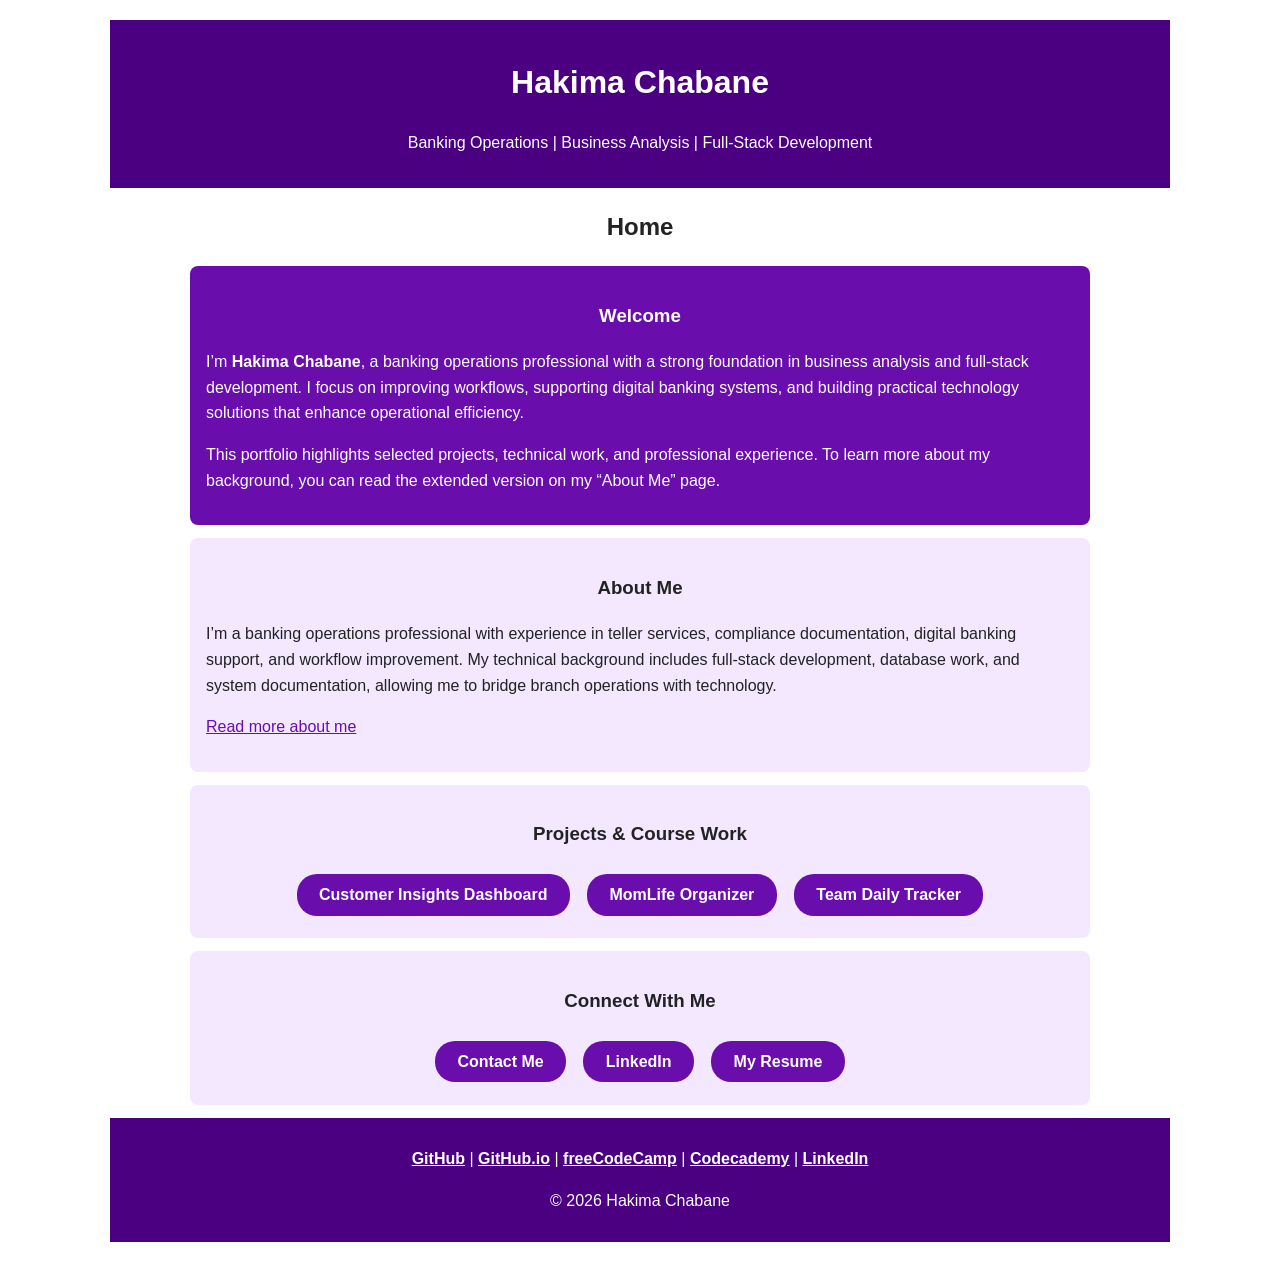
<file: index.html>
<!DOCTYPE html>
<html lang="en">
<head>
    <meta charset="UTF-8">
    <meta name="viewport" content="width=device-width, initial-scale=1.0">
    <title>Hakima Chabane | Home</title>

    <link rel="stylesheet" href="styles.css">
</head>

<body>

    <header>
        <h1 class="main-heading">Hakima Chabane</h1>
        <p class="sub-heading">Banking Operations | Business Analysis | Full‑Stack Development</p>
    </header>

    <main>
        <h2>Home</h2>

        <!-- Welcome Section -->
        <section id="welcome" class="section welcome-section">
            <h3 class="section-title">Welcome</h3>
            <p>
                I’m <strong>Hakima Chabane</strong>, a banking operations professional with a strong foundation in business analysis and full‑stack development. 
                I focus on improving workflows, supporting digital banking systems, and building practical technology solutions that enhance operational efficiency.
            </p>
            <p>
                This portfolio highlights selected projects, technical work, and professional experience. 
                To learn more about my background, you can read the extended version on my “About Me” page.
            </p>
        </section>

        <!-- About Me Section -->
        <section id="about" class="section">
            <h3>About Me</h3>
            <p>
                I’m a banking operations professional with experience in teller services, compliance documentation, digital banking support, and workflow improvement. 
                My technical background includes full‑stack development, database work, and system documentation, allowing me to bridge branch operations with technology.
            </p>
            <p>
                <a href="aboutme.html">Read more about me</a>

            </p>
        </section>

        <!-- Projects Section -->
        <section id="projects" class="section courses-section">
            <h3>Projects & Course Work</h3>
            <div class="button-container">
                <a href="customerInsightsDashboard/project-description.html" class="btn">Customer Insights Dashboard</a>
                <a href="MomLifeOrganizer/project-description.html" class="btn">MomLife Organizer</a>
                <a href="TeamDailyTracker/project-description.html" class="btn">Team Daily Tracker</a>
            </div>
        </section>

        <!-- Contact Section -->
        <section id="contact" class="section">
            <h3>Connect With Me</h3>
            <div class="button-container">
                <a href="contact.html" class="btn">Contact Me</a>
                <a href="https://www.linkedin.com/feed/" target="_blank" class="btn">LinkedIn</a>
                <a href="assets/resume/HakimaChabaneResume.pdf" target="_blank" class="btn">My Resume</a>
            </div>
        </section>

    </main>

    <footer>
        <p>
            <a href="https://github.com/hakima16" target="_blank">GitHub</a> |
            <a href="https://hakima16.github.io/" target="_blank">GitHub.io</a> |
            <a href="https://www.freecodecamp.org/" target="_blank">freeCodeCamp</a> |
            <a href="https://www.codecademy.com/" target="_blank">Codecademy</a> |
            <a href="https://www.linkedin.com/feed/" target="_blank">LinkedIn</a>
        </p>

        <p id="current-year"></p>

        <script>
            const year = new Date().getFullYear();
            document.getElementById('current-year').textContent = `© ${year} Hakima Chabane`;
        </script>

        <script src="https://lint.page/kit/880bd5.js" crossorigin="anonymous"></script>
    </footer>

</body>
</html>
</file>
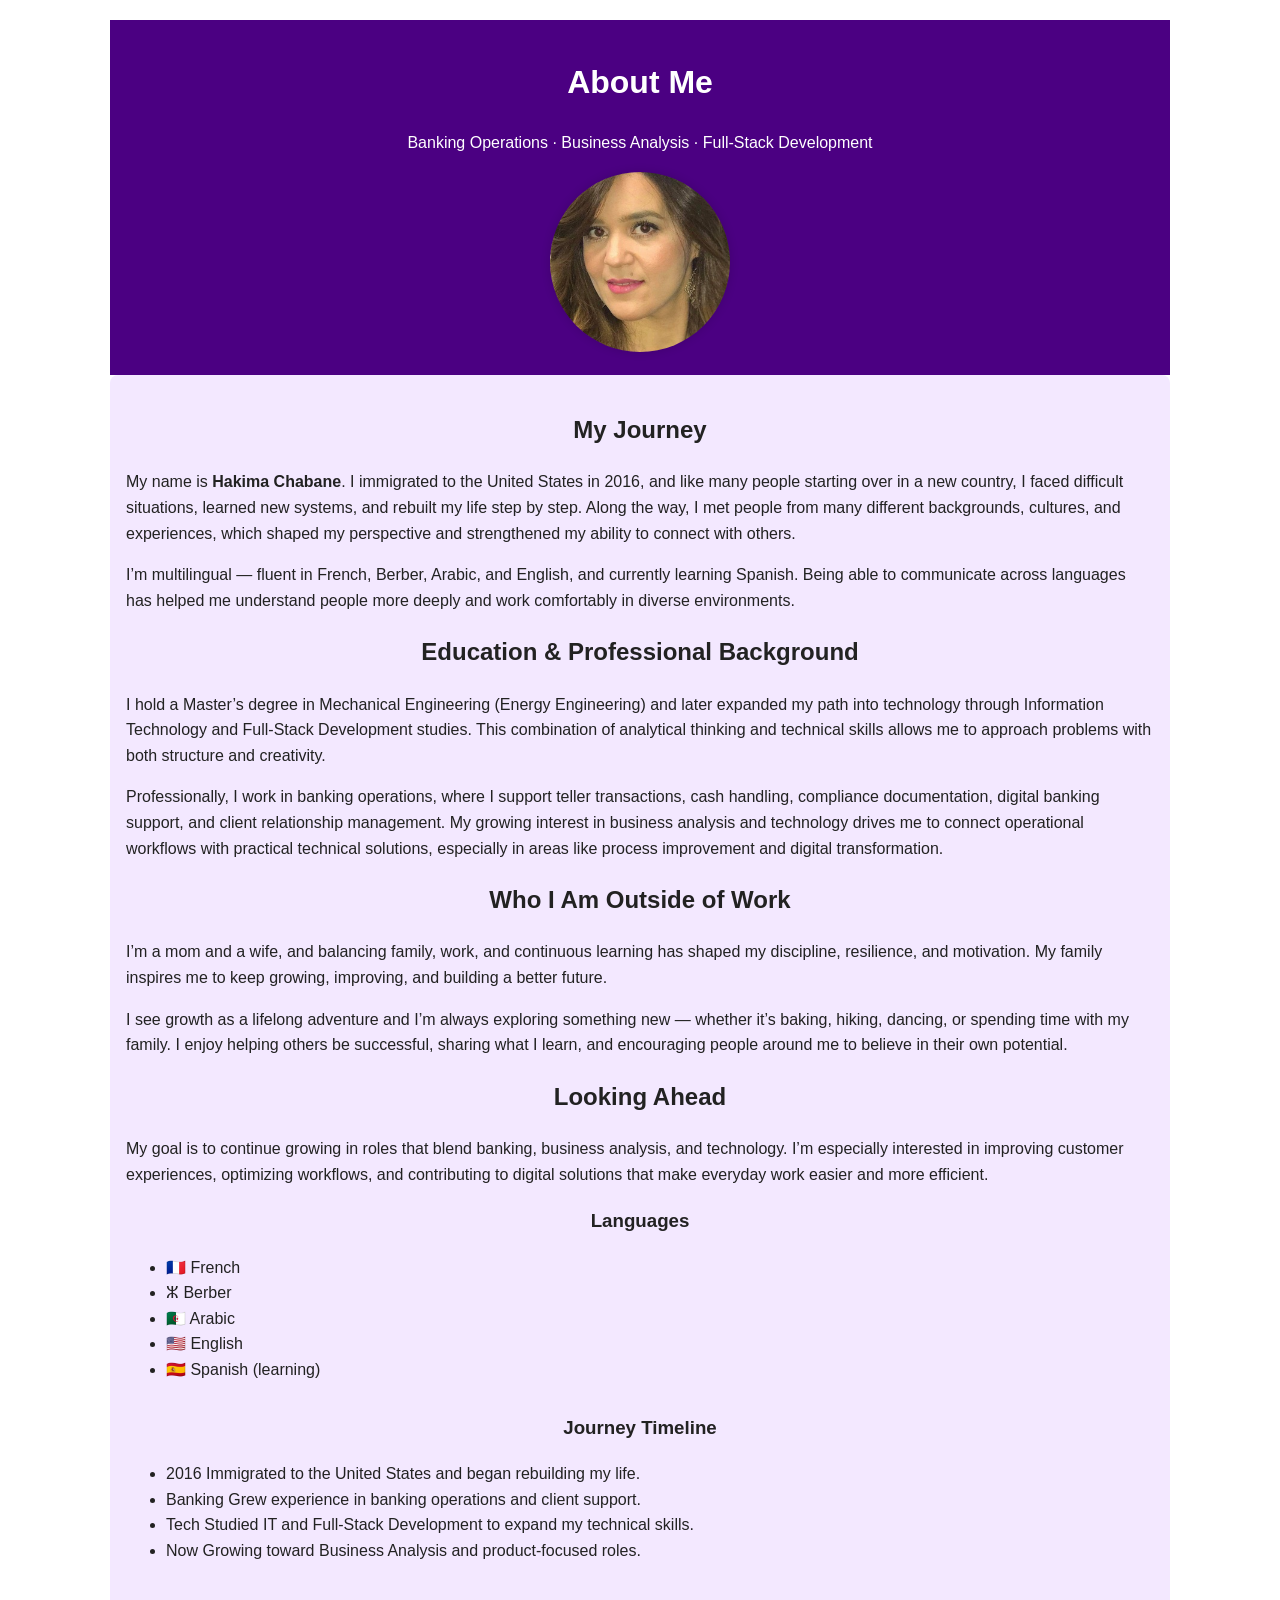
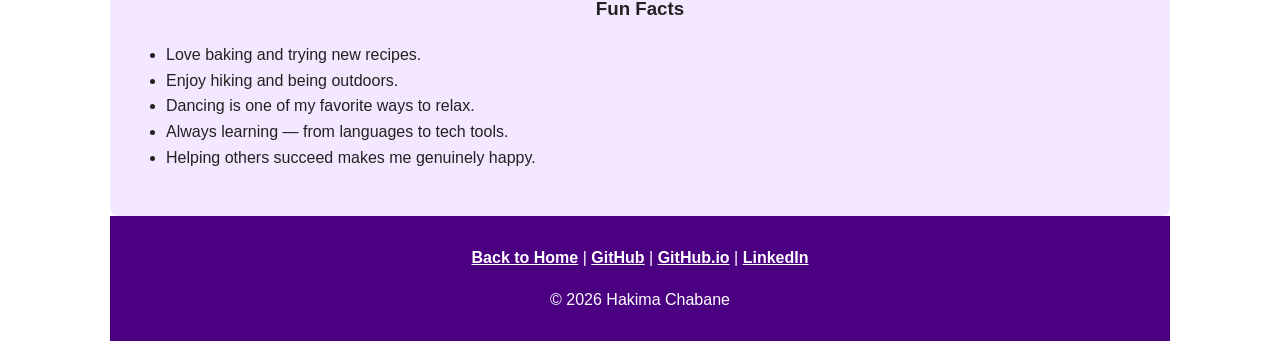
<file: aboutme.html>
<!DOCTYPE html>
<html lang="en">
<head>
    <meta charset="UTF-8">
    <meta name="viewport" content="width=device-width, initial-scale=1.0">
    <title>About Me | Hakima Chabane</title>
    <link rel="stylesheet" href="styles.css">

    <!-- Inline CSS for photo layout -->
    <style>
        /* Make main profile photo smaller and circular */
        .profile-photo {
            width: 180px;
            height: 180px;
            object-fit: cover;
            border-radius: 50%;
            box-shadow: 0 0 10px rgba(0,0,0,0.15);
        }

        /* Container for extra photos */
        .extra-photos {
            margin-top: 25px;
            display: flex;
            flex-direction: column;
            gap: 20px;
            align-items: center;
        }

        /* Style for family + graduation photos */
        .about-photo {
            width: 220px;
            height: 160px;
            object-fit: cover;
            border-radius: 10px;
            box-shadow: 0 0 10px rgba(0,0,0,0.15);
        }

        /* Card spacing fix */
        .about-sidebar .card {
            margin-bottom: 30px;
        }
    </style>
</head>

<body>

    <header class="page-header">
        <div class="hero-content">
            <h1>About Me</h1>
            <p class="sub-heading">Banking Operations · Business Analysis · Full‑Stack Development</p>
        </div>

        <div class="hero-photo">
            <img src="images/HakimaChabane.jpg" alt="Hakima Chabane" class="profile-photo">
        </div>
    </header>

    <main class="section about-layout">

        <!-- Left column: story -->
        <section class="about-main">

            <h2>My Journey</h2>
            <p>
                My name is <strong>Hakima Chabane</strong>. I immigrated to the United States in 2016, and like many
                people starting over in a new country, I faced difficult situations, learned new systems, and rebuilt
                my life step by step. Along the way, I met people from many different backgrounds, cultures, and
                experiences, which shaped my perspective and strengthened my ability to connect with others.
            </p>
            <p>
                I’m multilingual — fluent in French, Berber, Arabic, and English, and currently learning Spanish.
                Being able to communicate across languages has helped me understand people more deeply and work
                comfortably in diverse environments.
            </p>

            <h2>Education & Professional Background</h2>
            <p>
                I hold a Master’s degree in Mechanical Engineering (Energy Engineering) and later expanded my path
                into technology through Information Technology and Full‑Stack Development studies. This combination
                of analytical thinking and technical skills allows me to approach problems with both structure and
                creativity.
            </p>
            <p>
                Professionally, I work in banking operations, where I support teller transactions, cash handling,
                compliance documentation, digital banking support, and client relationship management. My growing
                interest in business analysis and technology drives me to connect operational workflows with
                practical technical solutions, especially in areas like process improvement and digital transformation.
            </p>

            <h2>Who I Am Outside of Work</h2>
            <p>
                I’m a mom and a wife, and balancing family, work, and continuous learning has shaped my discipline,
                resilience, and motivation. My family inspires me to keep growing, improving, and building a better
                future.
            </p>
            <p>
                I see growth as a lifelong adventure and I’m always exploring something new — whether it’s baking,
                hiking, dancing, or spending time with my family. I enjoy helping others be successful, sharing what
                I learn, and encouraging people around me to believe in their own potential.
            </p>

            <h2>Looking Ahead</h2>
            <p>
                My goal is to continue growing in roles that blend banking, business analysis, and technology. I’m
                especially interested in improving customer experiences, optimizing workflows, and contributing to
                digital solutions that make everyday work easier and more efficient.
            </p>

        </section>

        <!-- Right column: languages, timeline, fun facts + photos -->
        <aside class="about-sidebar">

            <section class="card">
                <h3>Languages</h3>
                <ul class="pill-list">
                    <li>🇫🇷 French</li>
                    <li>ⵣ Berber</li>
                    <li>🇩🇿 Arabic</li>
                    <li>🇺🇸 English</li>
                    <li>🇪🇸 Spanish (learning)</li>
                </ul>
            </section>

            <section class="card">
                <h3>Journey Timeline</h3>
                <ul class="timeline">
                    <li>
                        <span class="timeline-year">2016</span>
                        <span class="timeline-text">Immigrated to the United States and began rebuilding my life.</span>
                    </li>
                    <li>
                        <span class="timeline-year">Banking</span>
                        <span class="timeline-text">Grew experience in banking operations and client support.</span>
                    </li>
                    <li>
                        <span class="timeline-year">Tech</span>
                        <span class="timeline-text">Studied IT and Full‑Stack Development to expand my technical skills.</span>
                    </li>
                    <li>
                        <span class="timeline-year">Now</span>
                        <span class="timeline-text">Growing toward Business Analysis and product‑focused roles.</span>
                    </li>
                </ul>
            </section>

            <section class="card">
                <h3>Fun Facts</h3>
                <ul class="fun-list">
                    <li>Love baking and trying new recipes.</li>
                    <li>Enjoy hiking and being outdoors.</li>
                    <li>Dancing is one of my favorite ways to relax.</li>
                    <li>Always learning — from languages to tech tools.</li>
                    <li>Helping others succeed makes me genuinely happy.</li>
                </ul>
            </section>



    </main>

    <footer>
        <p>
            <a href="index.html">Back to Home</a> |
            <a href="https://github.com/hakima16" target="_blank">GitHub</a> |
            <a href="https://hakima16.github.io/" target="_blank">GitHub.io</a> |
            <a href="https://www.linkedin.com/feed/" target="_blank">LinkedIn</a>
        </p>
        <p id="current-year"></p>

        <script>
            const year = new Date().getFullYear();
            document.getElementById('current-year').textContent = `© ${year} Hakima Chabane`;
        </script>
    </footer>

</body>
</html>
</file>
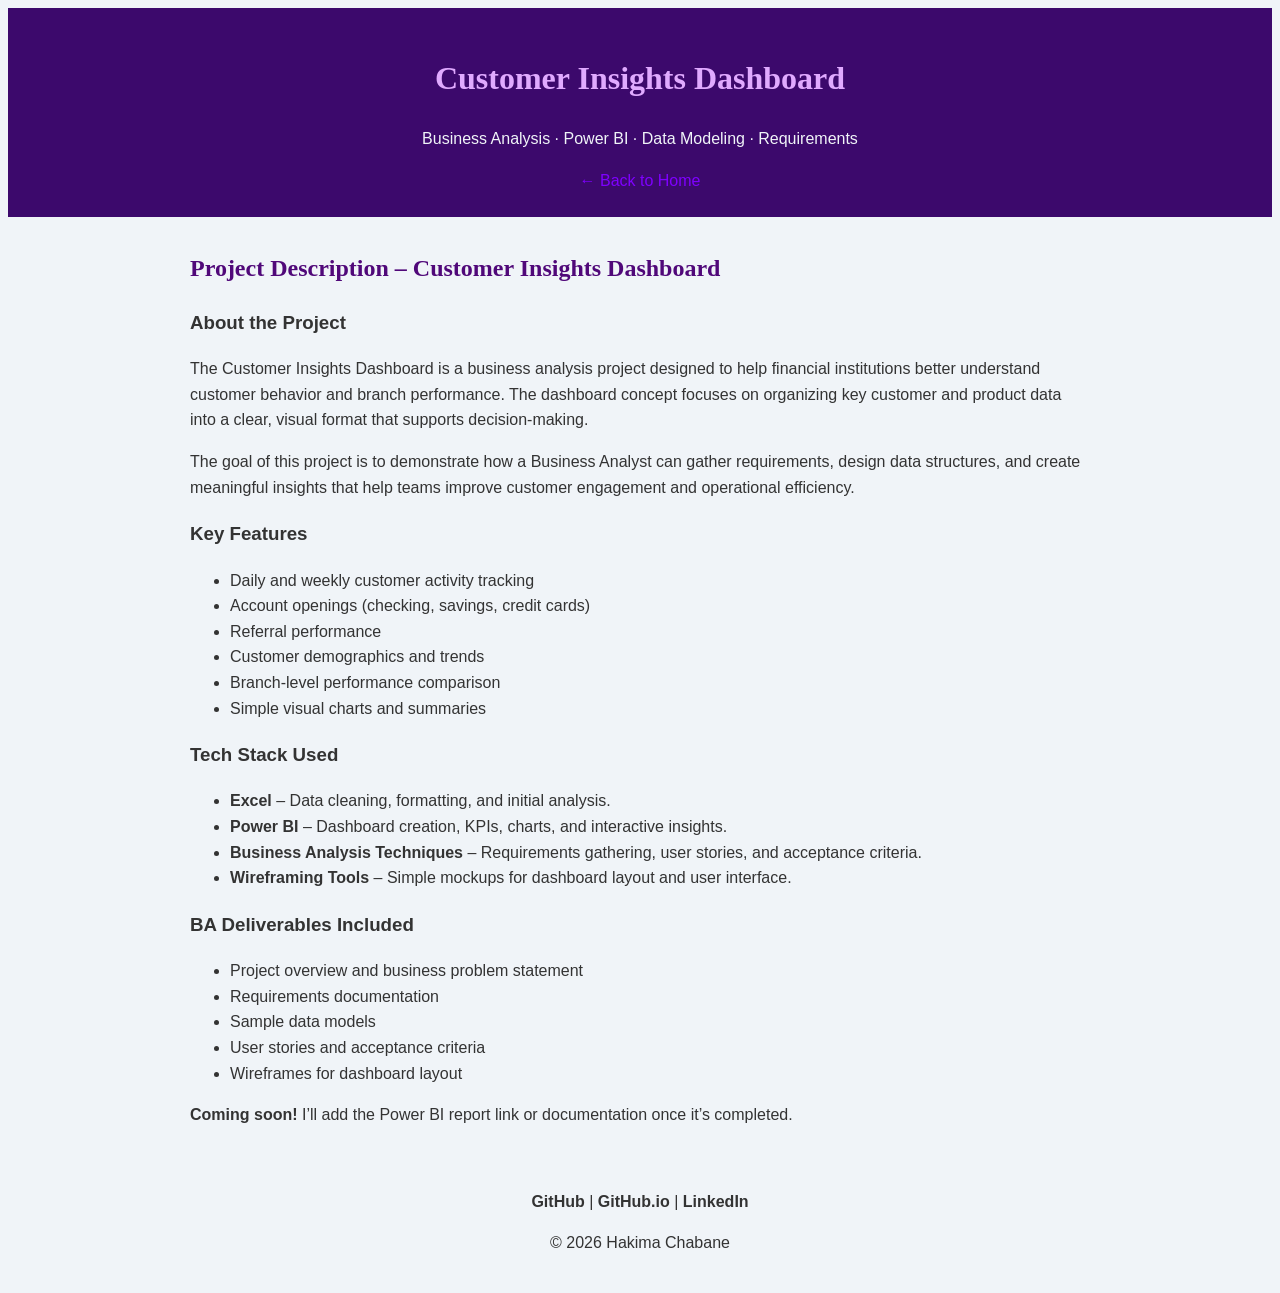
<file: customerInsightsDashboard/project-description.html>
<!DOCTYPE html>
<html lang="en">
<head>
    <meta charset="UTF-8">
    <meta name="viewport" content="width=device-width, initial-scale=1.0">
    <title>Customer Insights Dashboard – Project Description | Hakima Chabane</title>

    <!-- Use your existing CSS file -->
    <link rel="stylesheet" href="styles/default.css">
</head>

<body>

    <header>
        <h1>Customer Insights Dashboard</h1>
        <p class="sub-heading">Business Analysis · Power BI · Data Modeling · Requirements</p>

        <a href="../index.html" class="back-btn">← Back to Home</a>
    </header>

    <main>
        <h2>Project Description – Customer Insights Dashboard</h2>

        <h3>About the Project</h3>
        <p>
            The Customer Insights Dashboard is a business analysis project designed to help financial institutions
            better understand customer behavior and branch performance. The dashboard concept focuses on organizing
            key customer and product data into a clear, visual format that supports decision-making.
        </p>

        <p>
            The goal of this project is to demonstrate how a Business Analyst can gather requirements, design data
            structures, and create meaningful insights that help teams improve customer engagement and operational
            efficiency.
        </p>

        <h3>Key Features</h3>
        <ul>
            <li>Daily and weekly customer activity tracking</li>
            <li>Account openings (checking, savings, credit cards)</li>
            <li>Referral performance</li>
            <li>Customer demographics and trends</li>
            <li>Branch-level performance comparison</li>
            <li>Simple visual charts and summaries</li>
        </ul>

        <h3>Tech Stack Used</h3>
        <ul>
            <li><strong>Excel</strong> – Data cleaning, formatting, and initial analysis.</li>
            <li><strong>Power BI</strong> – Dashboard creation, KPIs, charts, and interactive insights.</li>
            <li><strong>Business Analysis Techniques</strong> – Requirements gathering, user stories, and acceptance criteria.</li>
            <li><strong>Wireframing Tools</strong> – Simple mockups for dashboard layout and user interface.</li>
        </ul>

        <h3>BA Deliverables Included</h3>
        <ul>
            <li>Project overview and business problem statement</li>
            <li>Requirements documentation</li>
            <li>Sample data models</li>
            <li>User stories and acceptance criteria</li>
            <li>Wireframes for dashboard layout</li>
        </ul>

        <p>
            <strong>Coming soon!</strong> I’ll add the Power BI report link or documentation once it’s completed.
        </p>
    </main>

    <footer>
        <p>
            <a href="https://github.com/hakima16" target="_blank">GitHub</a> |
            <a href="https://hakima16.github.io/" target="_blank">GitHub.io</a> |
            <a href="https://www.linkedin.com/feed/" target="_blank">LinkedIn</a>
        </p>

        <p id="current-year"></p>

        <script>
            const year = new Date().getFullYear();
            document.getElementById('current-year').textContent = `© ${year} Hakima Chabane`;
        </script>
    </footer>

</body>
</html>
</file>
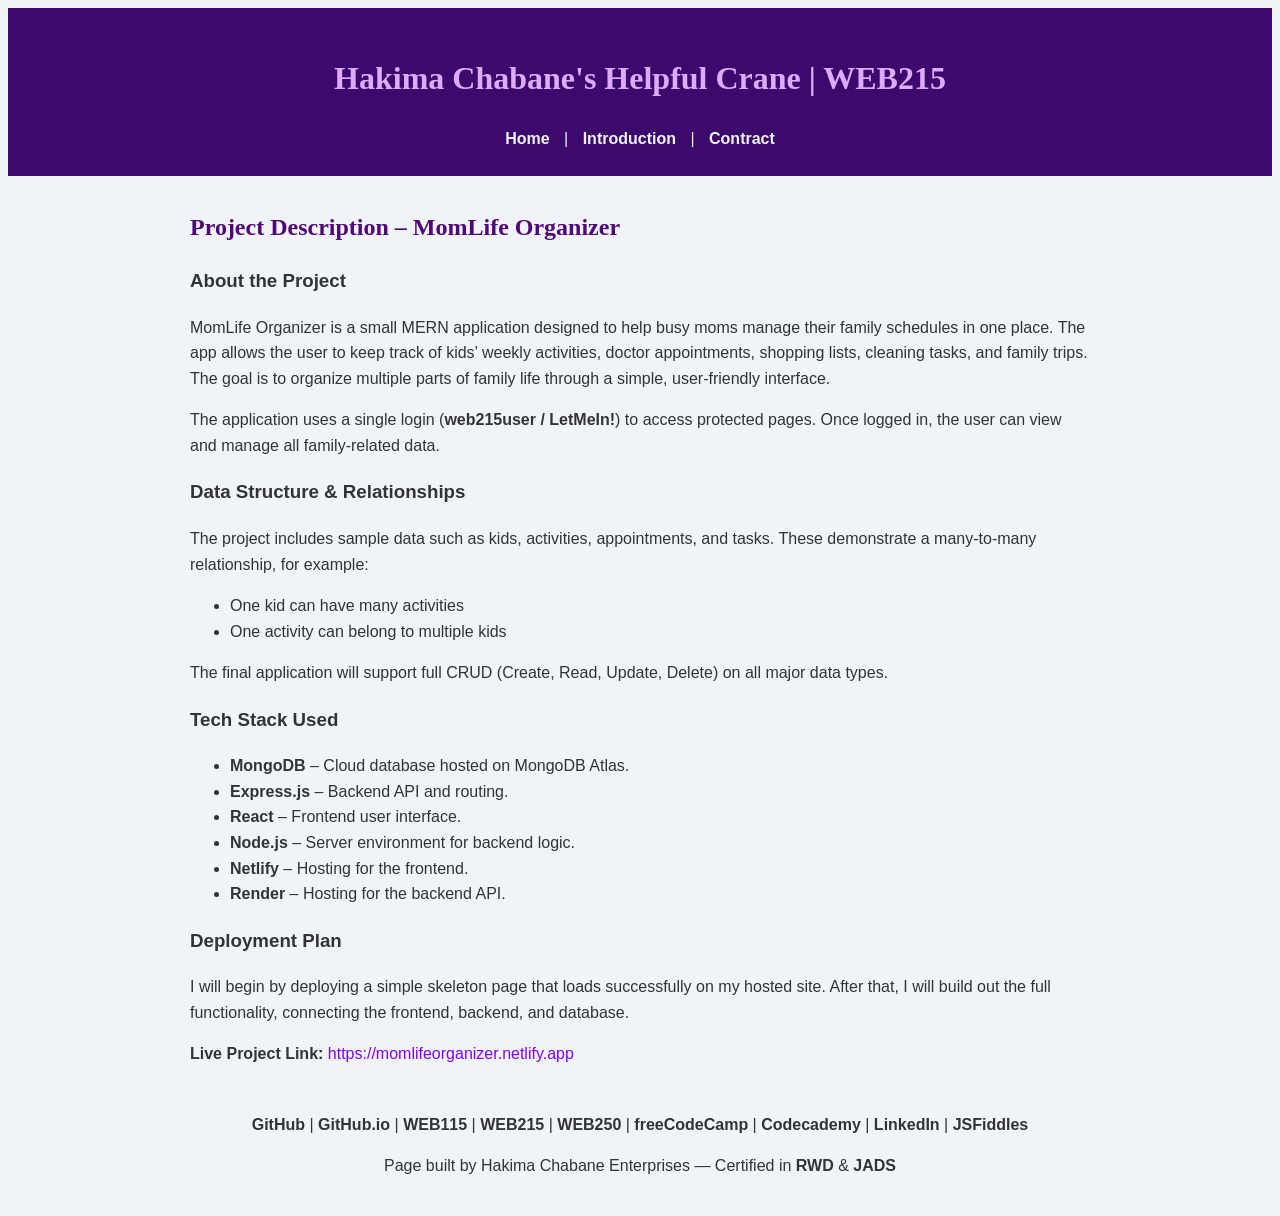
<file: MomLife Organizer/project-description.html>
<!DOCTYPE html>
<html lang="en">

<head>
  <meta charset="UTF-8">
  <meta name="viewport" content="width=device-width, initial-scale=1.0">
  <title>Hakima Chabane's Helpful Crane | WEB215 | MomLife Organizer – Project Description</title>
  <link rel="stylesheet" type="text/css" href="styles/default.css" />
</head>

<body>

<!-- Header include -->
<div data-include="components/header.html"></div>

<main>
  <h2>Project Description – MomLife Organizer</h2>

  <h3>About the Project</h3>
  <p>
    MomLife Organizer is a small MERN application designed to help busy moms manage their family schedules
    in one place. The app allows the user to keep track of kids’ weekly activities, doctor appointments,
    shopping lists, cleaning tasks, and family trips. The goal is to organize multiple parts of family life
    through a simple, user-friendly interface.
  </p>

  <p>
    The application uses a single login (<strong>web215user / LetMeIn!</strong>) to access protected pages.
    Once logged in, the user can view and manage all family-related data.
  </p>

  <h3>Data Structure & Relationships</h3>
  <p>
    The project includes sample data such as kids, activities, appointments, and tasks. These demonstrate
    a many-to-many relationship, for example:
  </p>

  <ul>
    <li>One kid can have many activities</li>
    <li>One activity can belong to multiple kids</li>
  </ul>

  <p>
    The final application will support full CRUD (Create, Read, Update, Delete) on all major data types.
  </p>

  <h3>Tech Stack Used</h3>
  <ul>
    <li><strong>MongoDB</strong> – Cloud database hosted on MongoDB Atlas.</li>
    <li><strong>Express.js</strong> – Backend API and routing.</li>
    <li><strong>React</strong> – Frontend user interface.</li>
    <li><strong>Node.js</strong> – Server environment for backend logic.</li>
    <li><strong>Netlify</strong> – Hosting for the frontend.</li>
    <li><strong>Render</strong> – Hosting for the backend API.</li>
  </ul>

  <h3>Deployment Plan</h3>
  <p>
    I will begin by deploying a simple skeleton page that loads successfully on my hosted site. After that,
    I will build out the full functionality, connecting the frontend, backend, and database.
  </p>

  <!-- ⭐ Added your live project link here -->
  <p>
    <strong>Live Project Link:</strong>
    <a href="https://momlifeorganizer.netlify.app" target="_blank">
      https://momlifeorganizer.netlify.app
    </a>
  </p>

</main>

<!-- Footer include -->
<div data-include="components/footer.html"></div>

<script src="scripts/HTMLInclude.js"></script>
<script src="https://lint.page/kit/880bd5.js" crossorigin="anonymous"></script>

</body>
</html>
</file>
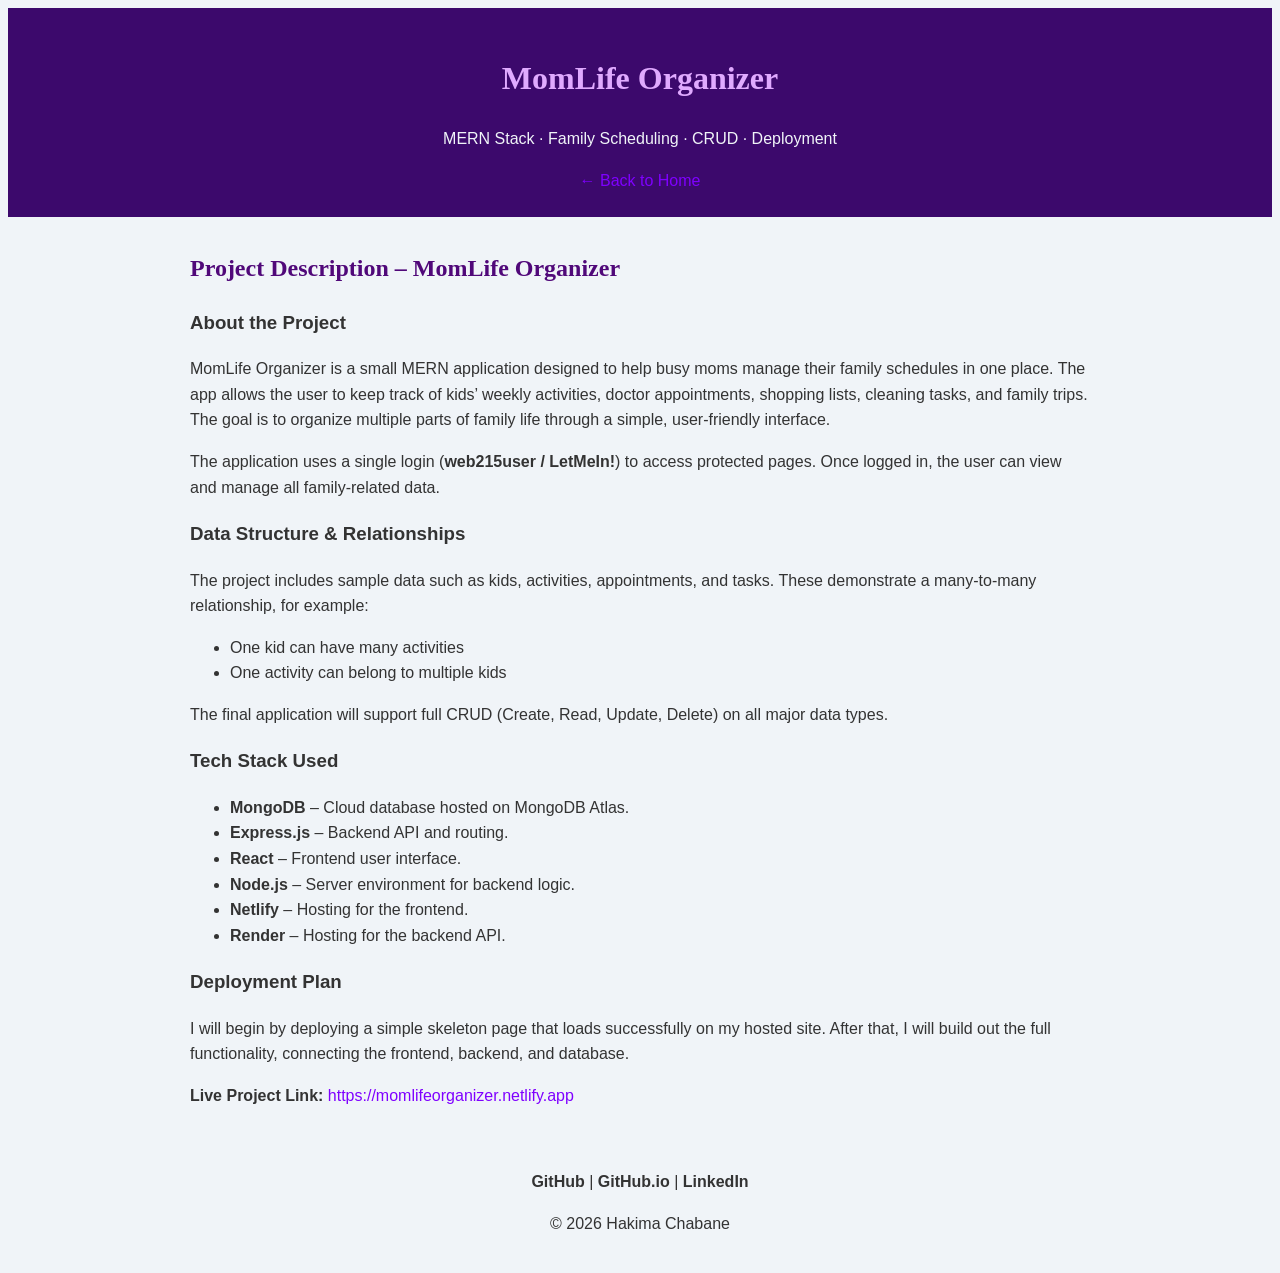
<file: MomLifeOrganizer/project-description.html>
<!DOCTYPE html>
<html lang="en">
<head>
    <meta charset="UTF-8">
    <meta name="viewport" content="width=device-width, initial-scale=1.0">
    <title>MomLife Organizer – Project Description | Hakima Chabane</title>

    <!-- Use your existing CSS file -->
    <link rel="stylesheet" href="styles/default.css">
</head>

<body>

    <header>
        <h1>MomLife Organizer</h1>
        <p class="sub-heading">MERN Stack · Family Scheduling · CRUD · Deployment</p>

        <a href="../index.html" class="back-btn">← Back to Home</a>
    </header>

    <main>
        <h2>Project Description – MomLife Organizer</h2>

        <h3>About the Project</h3>
        <p>
            MomLife Organizer is a small MERN application designed to help busy moms manage their family schedules
            in one place. The app allows the user to keep track of kids’ weekly activities, doctor appointments,
            shopping lists, cleaning tasks, and family trips. The goal is to organize multiple parts of family life
            through a simple, user-friendly interface.
        </p>

        <p>
            The application uses a single login (<strong>web215user / LetMeIn!</strong>) to access protected pages.
            Once logged in, the user can view and manage all family-related data.
        </p>

        <h3>Data Structure & Relationships</h3>
        <p>
            The project includes sample data such as kids, activities, appointments, and tasks. These demonstrate
            a many-to-many relationship, for example:
        </p>

        <ul>
            <li>One kid can have many activities</li>
            <li>One activity can belong to multiple kids</li>
        </ul>

        <p>
            The final application will support full CRUD (Create, Read, Update, Delete) on all major data types.
        </p>

        <h3>Tech Stack Used</h3>
        <ul>
            <li><strong>MongoDB</strong> – Cloud database hosted on MongoDB Atlas.</li>
            <li><strong>Express.js</strong> – Backend API and routing.</li>
            <li><strong>React</strong> – Frontend user interface.</li>
            <li><strong>Node.js</strong> – Server environment for backend logic.</li>
            <li><strong>Netlify</strong> – Hosting for the frontend.</li>
            <li><strong>Render</strong> – Hosting for the backend API.</li>
        </ul>

        <h3>Deployment Plan</h3>
        <p>
            I will begin by deploying a simple skeleton page that loads successfully on my hosted site. After that,
            I will build out the full functionality, connecting the frontend, backend, and database.
        </p>

        <p>
            <strong>Live Project Link:</strong>
            <a href="https://momlifeorganizer.netlify.app" target="_blank">
                https://momlifeorganizer.netlify.app
            </a>
        </p>

    </main>

    <footer>
        <p>
            <a href="https://github.com/hakima16" target="_blank">GitHub</a> |
            <a href="https://hakima16.github.io/" target="_blank">GitHub.io</a> |
            <a href="https://www.linkedin.com/feed/" target="_blank">LinkedIn</a>
        </p>

        <p id="current-year"></p>

        <script>
            const year = new Date().getFullYear();
            document.getElementById('current-year').textContent = `© ${year} Hakima Chabane`;
        </script>
    </footer>

</body>
</html>
</file>
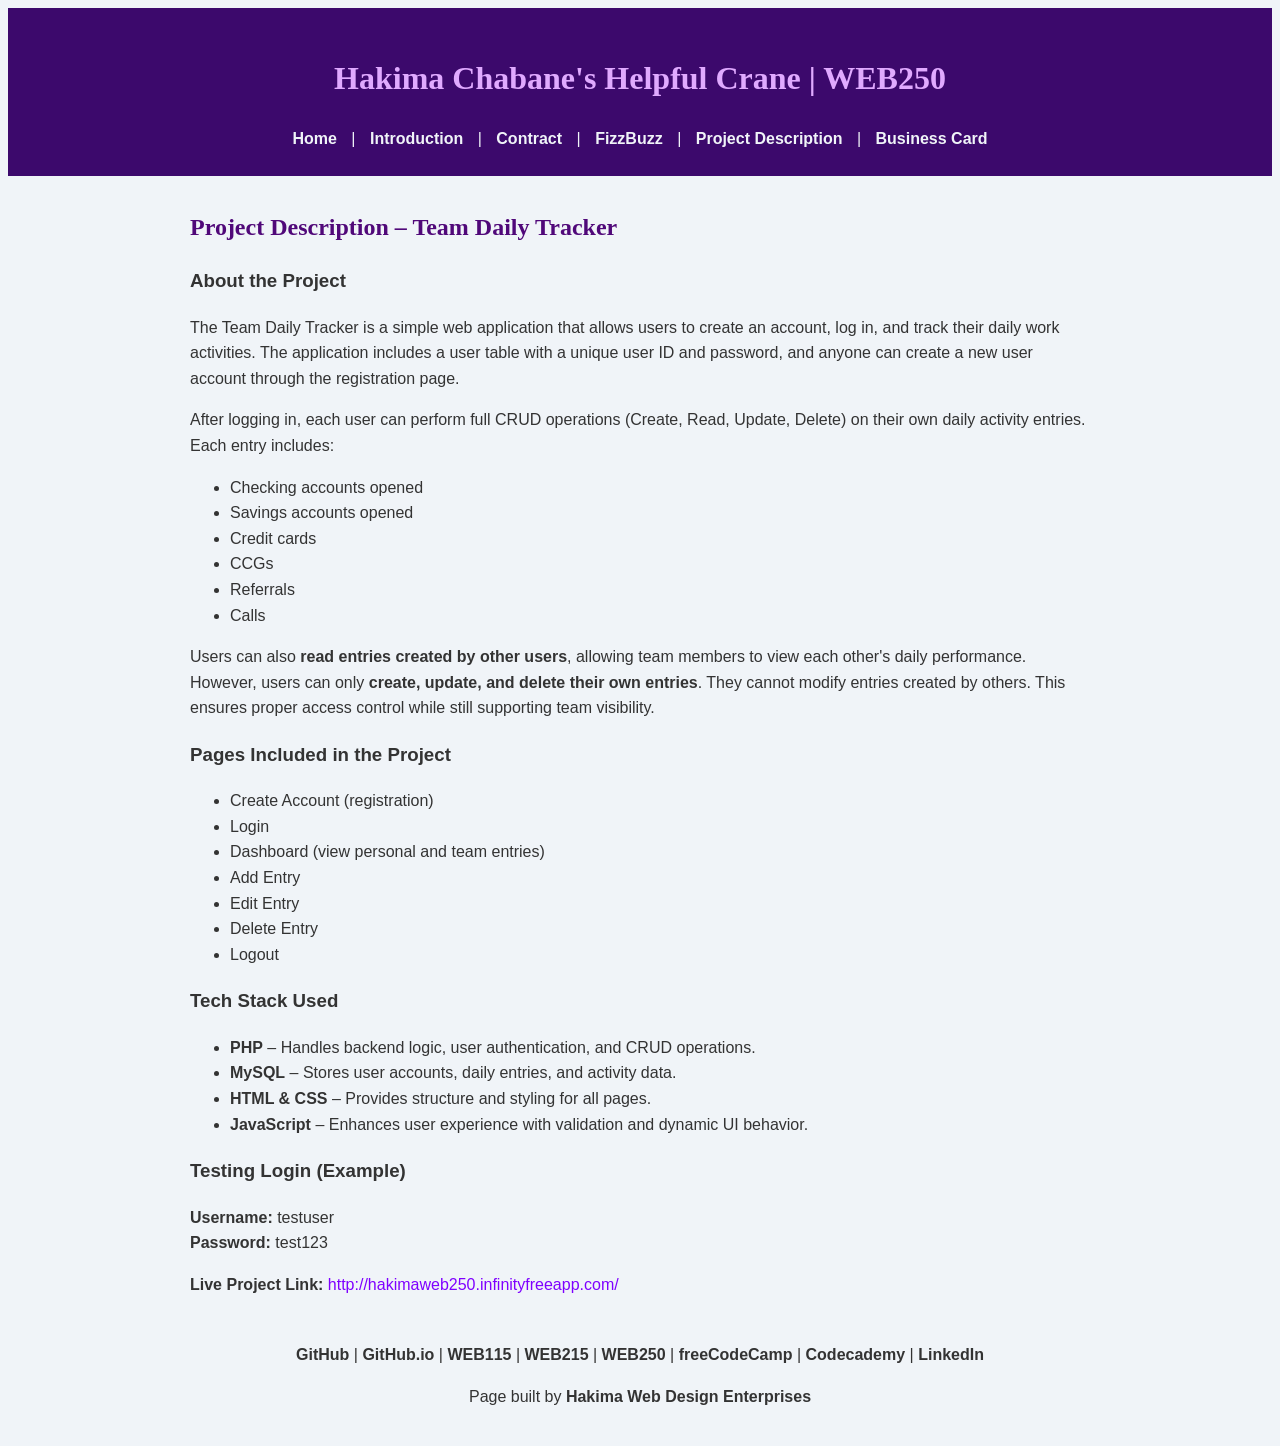
<file: Team Daily Tracker/project-description.html>
<!DOCTYPE html>
<html lang="en">

<head>
  <meta charset="UTF-8">
  <meta name="viewport" content="width=device-width, initial-scale=1.0">
  <title>Hakima Chabane's Helpful Crane | WEB250 | Team Daily Tracker – Project Description</title>
  <link rel="stylesheet" type="text/css" href="styles/default.css" />
</head>

<body>

<!-- Header include -->
<div data-include="components/header.html"></div>

<main>
  <h2>Project Description – Team Daily Tracker</h2>

  <h3>About the Project</h3>
  <p>
    The Team Daily Tracker is a simple web application that allows users to create an account, log in,
    and track their daily work activities. The application includes a user table with a unique user ID
    and password, and anyone can create a new user account through the registration page.
  </p>

  <p>
    After logging in, each user can perform full CRUD operations (Create, Read, Update, Delete) on their
    own daily activity entries. Each entry includes:
  </p>

  <ul>
    <li>Checking accounts opened</li>
    <li>Savings accounts opened</li>
    <li>Credit cards</li>
    <li>CCGs</li>
    <li>Referrals</li>
    <li>Calls</li>
  </ul>

  <p>
    Users can also <strong>read entries created by other users</strong>, allowing team members to view
    each other's daily performance. However, users can only <strong>create, update, and delete their own
    entries</strong>. They cannot modify entries created by others. This ensures proper access control
    while still supporting team visibility.
  </p>

  <h3>Pages Included in the Project</h3>
  <ul>
    <li>Create Account (registration)</li>
    <li>Login</li>
    <li>Dashboard (view personal and team entries)</li>
    <li>Add Entry</li>
    <li>Edit Entry</li>
    <li>Delete Entry</li>
    <li>Logout</li>
  </ul>

  <h3>Tech Stack Used</h3>
  <ul>
    <li><strong>PHP</strong> – Handles backend logic, user authentication, and CRUD operations.</li>
    <li><strong>MySQL</strong> – Stores user accounts, daily entries, and activity data.</li>
    <li><strong>HTML & CSS</strong> – Provides structure and styling for all pages.</li>
    <li><strong>JavaScript</strong> – Enhances user experience with validation and dynamic UI behavior.</li>
  </ul>

  <h3>Testing Login (Example)</h3>
  <p>
    <strong>Username:</strong> testuser<br>
    <strong>Password:</strong> test123
  </p>

  <!-- ⭐ Added your live InfinityFree project link -->
  <p>
    <strong>Live Project Link:</strong>
    <a href="http://hakimaweb250.infinityfreeapp.com/" target="_blank">
      http://hakimaweb250.infinityfreeapp.com/
    </a>
  </p>

</main>

<!-- Footer include -->
<div data-include="components/footer.html"></div>

<script src="scripts/HTMLInclude.js"></script>
<script src="https://lint.page/kit/880bd5.js" crossorigin="anonymous"></script>

</body>
</html>
</file>
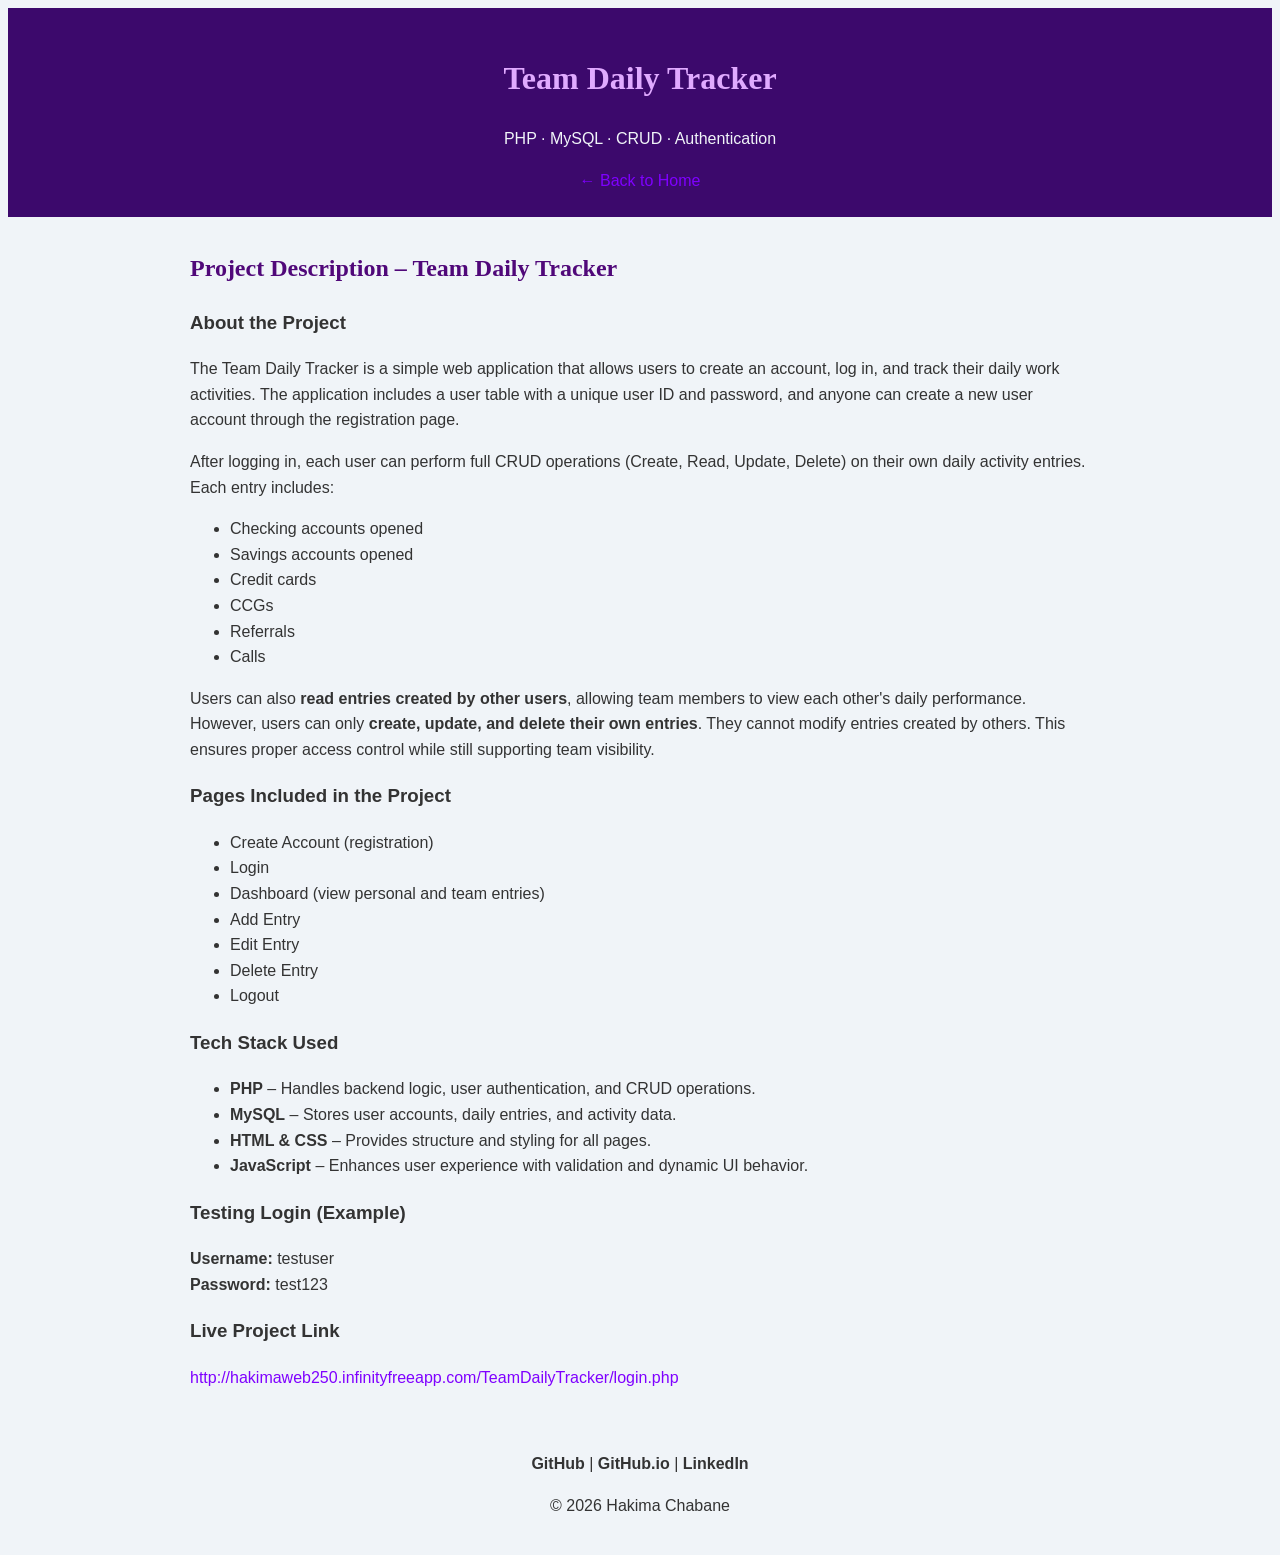
<file: TeamDailyTracker/project-description.html>
<!DOCTYPE html>
<html lang="en">
<head>
    <meta charset="UTF-8">
    <meta name="viewport" content="width=device-width, initial-scale=1.0">
    <title>Team Daily Tracker – Project Description | Hakima Chabane</title>

    <!-- Use your existing CSS file -->
    <link rel="stylesheet" href="styles/default.css">
</head>

<body>

    <header>
        <h1>Team Daily Tracker</h1>
        <p class="sub-heading">PHP · MySQL · CRUD · Authentication</p>

        <a href="../index.html" class="back-btn">← Back to Home</a>
    </header>

    <main>
        <h2>Project Description – Team Daily Tracker</h2>

        <h3>About the Project</h3>
        <p>
            The Team Daily Tracker is a simple web application that allows users to create an account, log in,
            and track their daily work activities. The application includes a user table with a unique user ID
            and password, and anyone can create a new user account through the registration page.
        </p>

        <p>
            After logging in, each user can perform full CRUD operations (Create, Read, Update, Delete) on their
            own daily activity entries. Each entry includes:
        </p>

        <ul>
            <li>Checking accounts opened</li>
            <li>Savings accounts opened</li>
            <li>Credit cards</li>
            <li>CCGs</li>
            <li>Referrals</li>
            <li>Calls</li>
        </ul>

        <p>
            Users can also <strong>read entries created by other users</strong>, allowing team members to view
            each other's daily performance. However, users can only <strong>create, update, and delete their own
            entries</strong>. They cannot modify entries created by others. This ensures proper access control
            while still supporting team visibility.
        </p>

        <h3>Pages Included in the Project</h3>
        <ul>
            <li>Create Account (registration)</li>
            <li>Login</li>
            <li>Dashboard (view personal and team entries)</li>
            <li>Add Entry</li>
            <li>Edit Entry</li>
            <li>Delete Entry</li>
            <li>Logout</li>
        </ul>

        <h3>Tech Stack Used</h3>
        <ul>
            <li><strong>PHP</strong> – Handles backend logic, user authentication, and CRUD operations.</li>
            <li><strong>MySQL</strong> – Stores user accounts, daily entries, and activity data.</li>
            <li><strong>HTML & CSS</strong> – Provides structure and styling for all pages.</li>
            <li><strong>JavaScript</strong> – Enhances user experience with validation and dynamic UI behavior.</li>
        </ul>

        <h3>Testing Login (Example)</h3>
        <p>
            <strong>Username:</strong> testuser<br>
            <strong>Password:</strong> test123
        </p>

        <h3>Live Project Link</h3>
        <p>
            <a href="http://hakimaweb250.infinityfreeapp.com/" target="_blank">
               http://hakimaweb250.infinityfreeapp.com/TeamDailyTracker/login.php
            </a>
        </p>

    </main>

    <footer>
        <p>
            <a href="https://github.com/hakima16" target="_blank">GitHub</a> |
            <a href="https://hakima16.github.io/" target="_blank">GitHub.io</a> |
            <a href="https://www.linkedin.com/feed/" target="_blank">LinkedIn</a>
        </p>

        <p id="current-year"></p>

        <script>
            const year = new Date().getFullYear();
            document.getElementById('current-year').textContent = `© ${year} Hakima Chabane`;
        </script>
    </footer>

</body>
</html>
</file>
<file: styles.css>
/* ============================= */
/*        Simple Purple Theme    */
/* ============================= */

:root {
    --dark-purple: #4b0082;
    --medium-purple: #6a0dad;
    --light-bg: #f3e8ff;
    --white: #ffffff;
    --text-dark: #222222;
}

/* Reset */
html, body {
    margin: 0;
    padding: 0;
    box-sizing: border-box;
}

/* Body */
body {
    font-family: Arial, Helvetica, sans-serif;
    background-color: var(--white);
    color: var(--text-dark);
    line-height: 1.6;
}

/* Header */
header {
    background-color: var(--dark-purple);
    color: var(--white);
    text-align: center;
    padding: 1rem 0.5rem;
}

/* Main layout */
main {
    max-width: 900px;
    margin: 0 auto;
}

/* Headings */
h1, h2, h3 {
    text-align: center;
}

/* Sections */
.section {
    background-color: var(--light-bg);
    padding: 1rem;
    margin: 0.8rem 0;
    border-radius: 8px;
    text-align: left;
}

/* Welcome section (high contrast) */
.welcome-section {
    background-color: var(--medium-purple);
    color: var(--white);
}

/* Buttons */
.button-container {
    margin-top: 1rem;
    text-align: center;
}

.btn {
    display: inline-block;
    margin: 0.4rem;
    padding: 0.5rem 1.4rem;
    background-color: var(--medium-purple);
    color: var(--white);
    text-decoration: none;
    border-radius: 20px;
    font-weight: bold;
}

.btn:hover {
    background-color: var(--dark-purple);
}

/* Links */
a {
    color: var(--medium-purple);
}

a:hover {
    text-decoration: underline;
}

/* Footer */
footer {
    background-color: var(--dark-purple);
    color: var(--white);
    text-align: center;
    padding: 0.8rem;
    margin-top: 1rem;
}

footer a {
    color: var(--white);
    font-weight: bold;
}

body {
    max-width: 1100px;
    margin: 0 auto;
    padding: 20px;
}
/* Center the entire page */
.page-wrapper {
    max-width: 1100px;
    margin: 0 auto;
    padding: 20px;
}

/* Make header, main, footer follow the centered wrapper */
.page-header,
.about-layout,
footer {
    max-width: 1100px;
    margin: 0 auto;
}
</file>
<file: customerInsightsDashboard/styles/default.css>
body {
    font-family: 'Arial', Helvetica, sans-serif;
    background-color: #F0F4F8; /* light neutral for contrast */
    color: #333333; /* dark text for readability */
    line-height: 1.6;
}

/* Header */
header {
    text-align: center;
    padding: 1.5rem;
    background-color: #3C096C; /* Vivid Nightfall deep purple */
    color: #F0F4F8; /* light text */
}

h1 {
    /* keep your existing h1 styles */
    font-family: 'Georgia', serif;
    color: #E0AAFF; /* whatever you have now */
}

h2 {
    font-family: 'Georgia', serif; /* same font as h1 */
    color: #500879; /* new deep purple for h2 */
}

/* Navigation */
nav a {
    color: #F0F4F8; /* white/light nav links */
    text-decoration: none;
    margin: 0 10px;
    font-weight: bold;
}

nav a:hover {
    color: #FF77FF; /* hover vivid pink accent */
    text-decoration: underline;
    cursor: pointer;
}

/* Main */
main {
    width: 80%;
    max-width: 900px;
    margin: 2rem auto;
}

main p {
    margin-bottom: 1rem;
}

/* Figure & Image */
figure {
    text-align: center;
    margin: 2rem 0;
}

figure img {
    max-width: 100%;
    height: auto;
    border-radius: 8px;
}

figcaption {
    font-style: italic;
    margin-top: 0.5rem;
    color: #730d85; /* soft pastel purple */
}

/* Links in content */
a {
    color: #7F00FF; /* vivid purple-blue */
    text-decoration: none;
}

a:hover {
    color: #FF77FF; /* vivid pink accent */
    text-decoration: underline;
    cursor: pointer;
}

/* Blockquote */
blockquote {
    text-align: center;
    font-style: italic;
    margin: 2rem 0;
    color: #AA00FF; /* vivid accent */
}

blockquote br {
    line-height: 1.5;
}

/* Footer */
footer {
    background-color: var(--dark-purple);
    color: var(--white);
    text-align: center;
    padding: 0.8rem;
    margin-top: 1rem;
}

footer a {
    color: var(--white);
    font-weight: bold;
}
</file>
<file: MomLife Organizer/styles/default.css>
body {
    font-family: 'Arial', Helvetica, sans-serif;
    background-color: #F0F4F8; /* light neutral for contrast */
    color: #333333; /* dark text for readability */
    line-height: 1.6;
}

/* Header */
header {
    text-align: center;
    padding: 1.5rem;
    background-color: #3C096C; /* Vivid Nightfall deep purple */
    color: #F0F4F8; /* light text */
}

h1 {
    /* keep your existing h1 styles */
    font-family: 'Georgia', serif;
    color: #E0AAFF; /* whatever you have now */
}

h2 {
    font-family: 'Georgia', serif; /* same font as h1 */
    color: #500879; /* new deep purple for h2 */
}

/* Navigation */
nav a {
    color: #F0F4F8; /* white/light nav links */
    text-decoration: none;
    margin: 0 10px;
    font-weight: bold;
}

nav a:hover {
    color: #FF77FF; /* hover vivid pink accent */
    text-decoration: underline;
    cursor: pointer;
}

/* Main */
main {
    width: 80%;
    max-width: 900px;
    margin: 2rem auto;
}

main p {
    margin-bottom: 1rem;
}

/* Figure & Image */
figure {
    text-align: center;
    margin: 2rem 0;
}

figure img {
    max-width: 100%;
    height: auto;
    border-radius: 8px;
}

figcaption {
    font-style: italic;
    margin-top: 0.5rem;
    color: #730d85; /* soft pastel purple */
}

/* Links in content */
a {
    color: #7F00FF; /* vivid purple-blue */
    text-decoration: none;
}

a:hover {
    color: #FF77FF; /* vivid pink accent */
    text-decoration: underline;
    cursor: pointer;
}

/* Blockquote */
blockquote {
    text-align: center;
    font-style: italic;
    margin: 2rem 0;
    color: #AA00FF; /* vivid accent */
}

blockquote br {
    line-height: 1.5;
}

/* Footer */
footer {
    background-color: var(--dark-purple);
    color: var(--white);
    text-align: center;
    padding: 0.8rem;
    margin-top: 1rem;
}

footer a {
    color: var(--white);
    font-weight: bold;
}
</file>
<file: MomLifeOrganizer/styles/default.css>
body {
    font-family: 'Arial', Helvetica, sans-serif;
    background-color: #F0F4F8; /* light neutral for contrast */
    color: #333333; /* dark text for readability */
    line-height: 1.6;
}

/* Header */
header {
    text-align: center;
    padding: 1.5rem;
    background-color: #3C096C; /* Vivid Nightfall deep purple */
    color: #F0F4F8; /* light text */
}

h1 {
    /* keep your existing h1 styles */
    font-family: 'Georgia', serif;
    color: #E0AAFF; /* whatever you have now */
}

h2 {
    font-family: 'Georgia', serif; /* same font as h1 */
    color: #500879; /* new deep purple for h2 */
}

/* Navigation */
nav a {
    color: #F0F4F8; /* white/light nav links */
    text-decoration: none;
    margin: 0 10px;
    font-weight: bold;
}

nav a:hover {
    color: #FF77FF; /* hover vivid pink accent */
    text-decoration: underline;
    cursor: pointer;
}

/* Main */
main {
    width: 80%;
    max-width: 900px;
    margin: 2rem auto;
}

main p {
    margin-bottom: 1rem;
}

/* Figure & Image */
figure {
    text-align: center;
    margin: 2rem 0;
}

figure img {
    max-width: 100%;
    height: auto;
    border-radius: 8px;
}

figcaption {
    font-style: italic;
    margin-top: 0.5rem;
    color: #730d85; /* soft pastel purple */
}

/* Links in content */
a {
    color: #7F00FF; /* vivid purple-blue */
    text-decoration: none;
}

a:hover {
    color: #FF77FF; /* vivid pink accent */
    text-decoration: underline;
    cursor: pointer;
}

/* Blockquote */
blockquote {
    text-align: center;
    font-style: italic;
    margin: 2rem 0;
    color: #AA00FF; /* vivid accent */
}

blockquote br {
    line-height: 1.5;
}

/* Footer */
footer {
    background-color: var(--dark-purple);
    color: var(--white);
    text-align: center;
    padding: 0.8rem;
    margin-top: 1rem;
}

footer a {
    color: var(--white);
    font-weight: bold;
}
</file>
<file: Team Daily Tracker/styles/default.css>
body {
    font-family: 'Arial', Helvetica, sans-serif;
    background-color: #F0F4F8; /* light neutral for contrast */
    color: #333333; /* dark text for readability */
    line-height: 1.6;
}

/* Header */
header {
    text-align: center;
    padding: 1.5rem;
    background-color: #3C096C; /* Vivid Nightfall deep purple */
    color: #F0F4F8; /* light text */
}

h1 {
    /* keep your existing h1 styles */
    font-family: 'Georgia', serif;
    color: #E0AAFF; /* whatever you have now */
}

h2 {
    font-family: 'Georgia', serif; /* same font as h1 */
    color: #500879; /* new deep purple for h2 */
}

/* Navigation */
nav a {
    color: #F0F4F8; /* white/light nav links */
    text-decoration: none;
    margin: 0 10px;
    font-weight: bold;
}

nav a:hover {
    color: #FF77FF; /* hover vivid pink accent */
    text-decoration: underline;
    cursor: pointer;
}

/* Main */
main {
    width: 80%;
    max-width: 900px;
    margin: 2rem auto;
}

main p {
    margin-bottom: 1rem;
}

/* Figure & Image */
figure {
    text-align: center;
    margin: 2rem 0;
}

figure img {
    max-width: 100%;
    height: auto;
    border-radius: 8px;
}

figcaption {
    font-style: italic;
    margin-top: 0.5rem;
    color: #730d85; /* soft pastel purple */
}

/* Links in content */
a {
    color: #7F00FF; /* vivid purple-blue */
    text-decoration: none;
}

a:hover {
    color: #FF77FF; /* vivid pink accent */
    text-decoration: underline;
    cursor: pointer;
}

/* Blockquote */
blockquote {
    text-align: center;
    font-style: italic;
    margin: 2rem 0;
    color: #AA00FF; /* vivid accent */
}

blockquote br {
    line-height: 1.5;
}

/* Footer */
footer {
    background-color: var(--dark-purple);
    color: var(--white);
    text-align: center;
    padding: 0.8rem;
    margin-top: 1rem;
}

footer a {
    color: var(--white);
    font-weight: bold;
}
</file>
<file: TeamDailyTracker/styles/default.css>
body {
    font-family: 'Arial', Helvetica, sans-serif;
    background-color: #F0F4F8; /* light neutral for contrast */
    color: #333333; /* dark text for readability */
    line-height: 1.6;
}

/* Header */
header {
    text-align: center;
    padding: 1.5rem;
    background-color: #3C096C; /* Vivid Nightfall deep purple */
    color: #F0F4F8; /* light text */
}

h1 {
    font-family: 'Georgia', serif;
    color: #E0AAFF; /* whatever you have now */
}

h2 {
    font-family: 'Georgia', serif;
    color: #500879; /* new deep purple for h2 */
}

/* Navigation */
nav a {
    color: #F0F4F8;
    text-decoration: none;
    margin: 0 10px;
    font-weight: bold;
}

nav a:hover {
    color: #FF77FF;
    text-decoration: underline;
    cursor: pointer;
}

/* Main */
main {
    width: 80%;
    max-width: 900px;
    margin: 2rem auto;
}

main p {
    margin-bottom: 1rem;
}

/* Figure & Image */
figure {
    text-align: center;
    margin: 2rem 0;
}

figure img {
    max-width: 100%;
    height: auto;
    border-radius: 8px;
}

figcaption {
    font-style: italic;
    margin-top: 0.5rem;
    color: #730d85;
}

/* Links in content */
a {
    color: #7F00FF;
    text-decoration: none;
}

a:hover {
    color: #FF77FF;
    text-decoration: underline;
    cursor: pointer;
}

/* Blockquote */
blockquote {
    text-align: center;
    font-style: italic;
    margin: 2rem 0;
    color: #AA00FF;
}

blockquote br {
    line-height: 1.5;
}

/* Footer */
footer {
    background-color: var(--dark-purple);
    color: var(--white);
    text-align: center;
    padding: 0.8rem;
    margin-top: 1rem;
}

footer a {
    color: var(--white);
    font-weight: bold;
}
</file>
